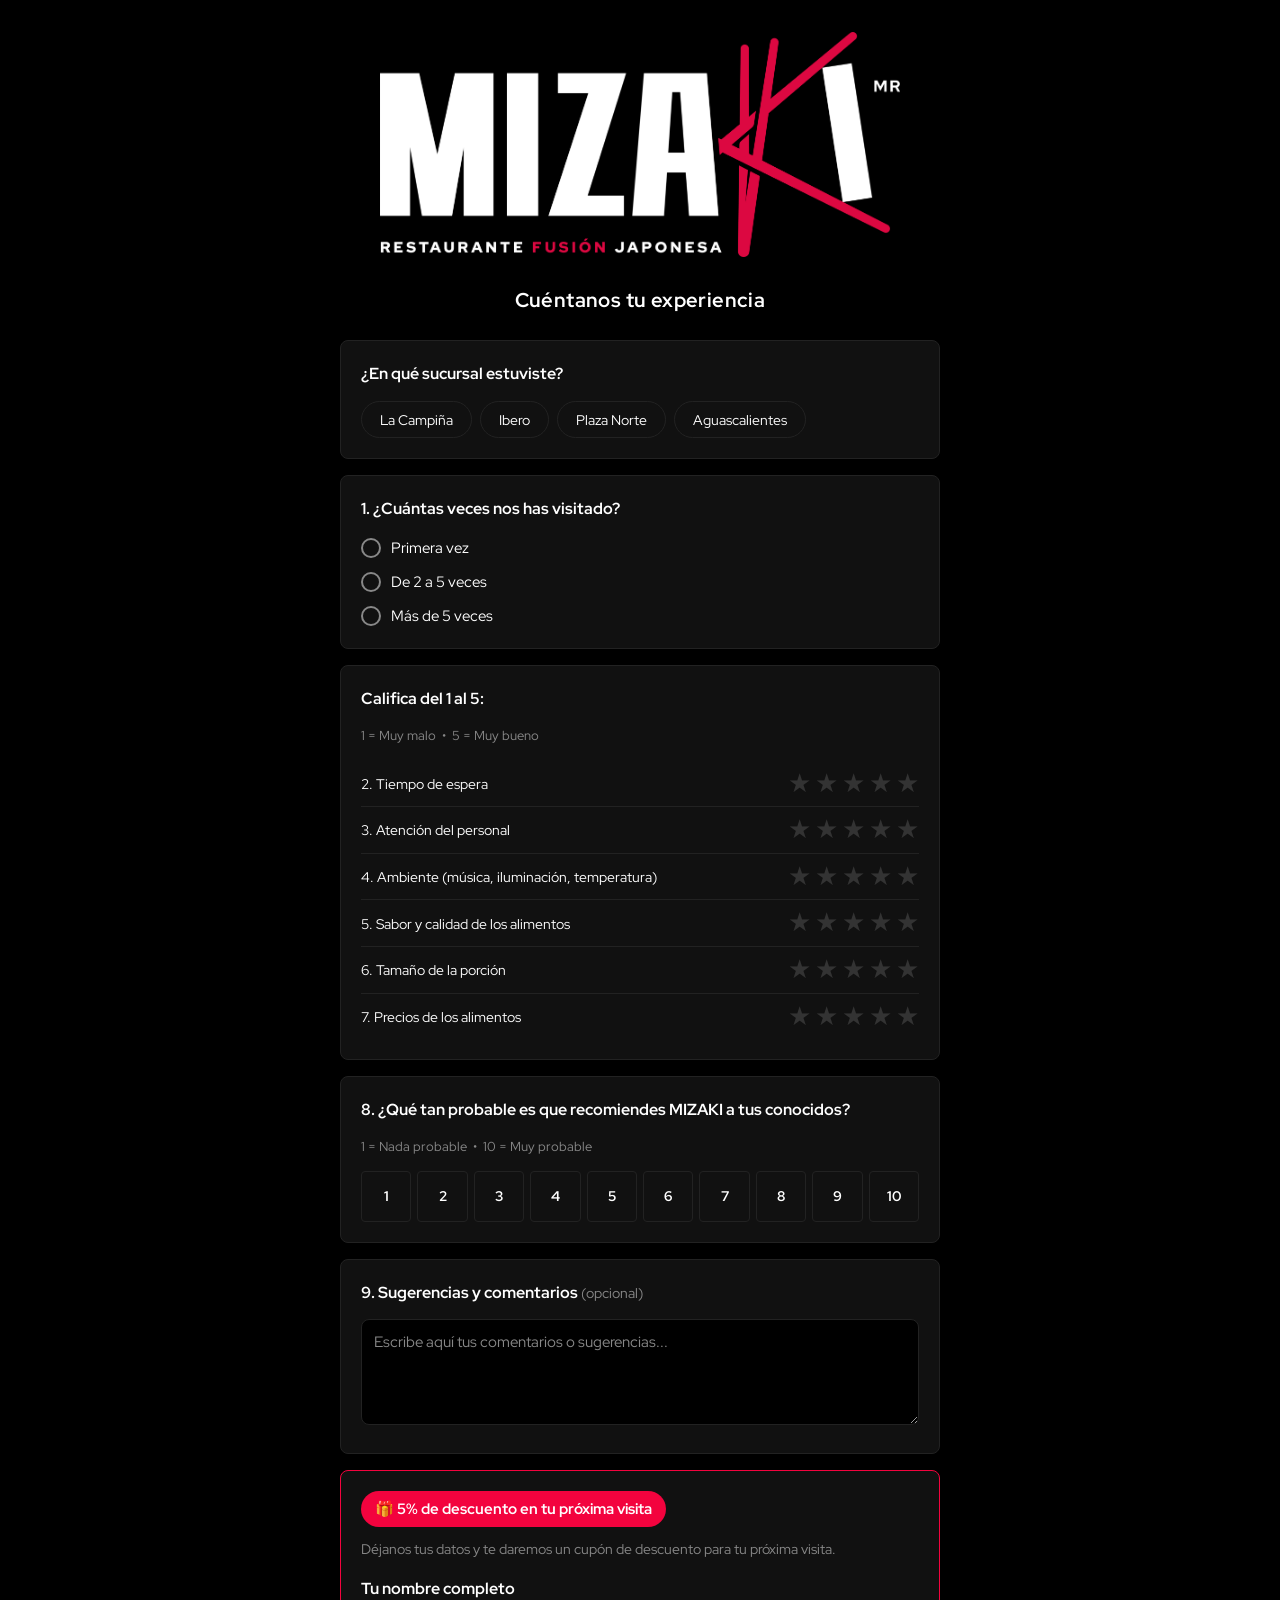
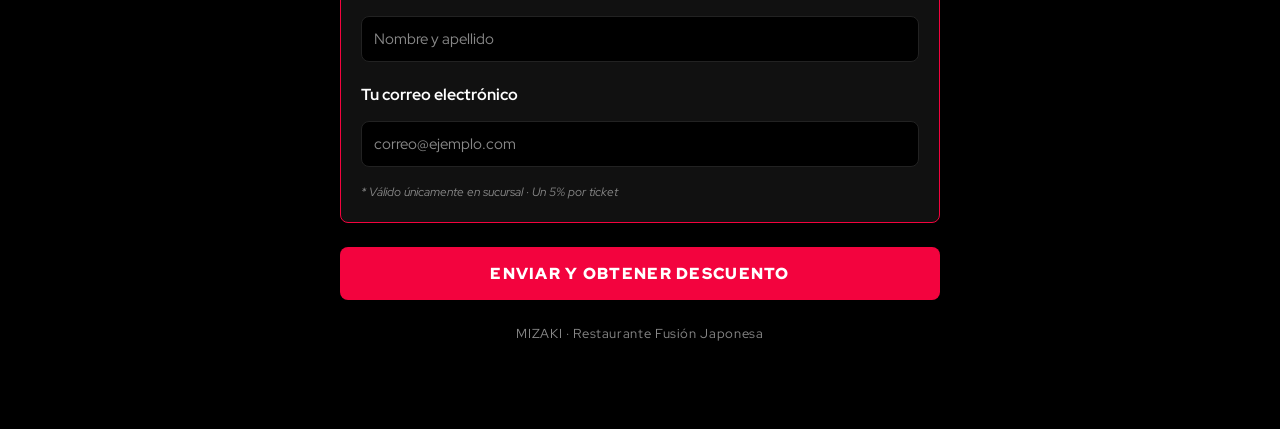
<file: index.html>
<!DOCTYPE html>
<html lang="es">
<head>
  <meta charset="UTF-8">
  <meta name="viewport" content="width=device-width, initial-scale=1.0">
  <meta name="robots" content="noindex">
  <title>Encuesta de Calidad — MIZAKI</title>
  <link rel="preconnect" href="https://fonts.googleapis.com">
  <link href="https://fonts.googleapis.com/css2?family=Red+Hat+Display:wght@400;500;700;900&display=swap" rel="stylesheet">
  <link rel="icon" type="image/png" href="assets/favicon.png">
  <link rel="stylesheet" href="assets/style.css?v=5">
</head>
<body>
  <div class="survey-container">

    <header class="survey-header">
      <div class="logo-wrapper">
        <img src="assets/logo.png" alt="MIZAKI Restaurante Fusión Japonesa" class="logo">
      </div>
      <p class="tagline">Cuéntanos tu experiencia</p>
    </header>

    <main>
      <form id="survey-form" novalidate>

        <!-- Sucursal -->
        <div class="form-group">
          <label class="question-label">¿En qué sucursal estuviste?</label>
          <div class="pill-group" id="sucursal-group">
            <button type="button" class="pill" data-value="La Campiña">La Campiña</button>
            <button type="button" class="pill" data-value="Ibero">Ibero</button>
            <button type="button" class="pill" data-value="Plaza Norte">Plaza Norte</button>
            <button type="button" class="pill" data-value="Aguascalientes">Aguascalientes</button>
          </div>
          <input type="hidden" id="sucursal">
        </div>

        <!-- P1: Visitas -->
        <div class="form-group">
          <label class="question-label">1. ¿Cuántas veces nos has visitado?</label>
          <div class="radio-group">
            <label class="radio-option">
              <input type="radio" name="visitas" value="Primera vez">
              <span class="radio-custom"></span>
              <span class="radio-text">Primera vez</span>
            </label>
            <label class="radio-option">
              <input type="radio" name="visitas" value="De 2 a 5 veces">
              <span class="radio-custom"></span>
              <span class="radio-text">De 2 a 5 veces</span>
            </label>
            <label class="radio-option">
              <input type="radio" name="visitas" value="Más de 5 veces">
              <span class="radio-custom"></span>
              <span class="radio-text">Más de 5 veces</span>
            </label>
          </div>
        </div>

        <!-- P2–P7: Estrellas -->
        <div class="form-group">
          <label class="question-label">Califica del 1 al 5:</label>
          <p class="hint">1 = Muy malo &nbsp;•&nbsp; 5 = Muy bueno</p>

          <div class="rating-row">
            <span class="rating-label">2. Tiempo de espera</span>
            <div class="stars" data-field="espera">
              <span class="star" data-value="1">★</span><span class="star" data-value="2">★</span>
              <span class="star" data-value="3">★</span><span class="star" data-value="4">★</span>
              <span class="star" data-value="5">★</span>
            </div>
          </div>
          <input type="hidden" id="espera">

          <div class="rating-row">
            <span class="rating-label">3. Atención del personal</span>
            <div class="stars" data-field="personal">
              <span class="star" data-value="1">★</span><span class="star" data-value="2">★</span>
              <span class="star" data-value="3">★</span><span class="star" data-value="4">★</span>
              <span class="star" data-value="5">★</span>
            </div>
          </div>
          <input type="hidden" id="personal">

          <div class="rating-row">
            <span class="rating-label">4. Ambiente (música, iluminación, temperatura)</span>
            <div class="stars" data-field="ambiente">
              <span class="star" data-value="1">★</span><span class="star" data-value="2">★</span>
              <span class="star" data-value="3">★</span><span class="star" data-value="4">★</span>
              <span class="star" data-value="5">★</span>
            </div>
          </div>
          <input type="hidden" id="ambiente">

          <div class="rating-row">
            <span class="rating-label">5. Sabor y calidad de los alimentos</span>
            <div class="stars" data-field="sabor">
              <span class="star" data-value="1">★</span><span class="star" data-value="2">★</span>
              <span class="star" data-value="3">★</span><span class="star" data-value="4">★</span>
              <span class="star" data-value="5">★</span>
            </div>
          </div>
          <input type="hidden" id="sabor">

          <div class="rating-row">
            <span class="rating-label">6. Tamaño de la porción</span>
            <div class="stars" data-field="porcion">
              <span class="star" data-value="1">★</span><span class="star" data-value="2">★</span>
              <span class="star" data-value="3">★</span><span class="star" data-value="4">★</span>
              <span class="star" data-value="5">★</span>
            </div>
          </div>
          <input type="hidden" id="porcion">

          <div class="rating-row">
            <span class="rating-label">7. Precios de los alimentos</span>
            <div class="stars" data-field="precios">
              <span class="star" data-value="1">★</span><span class="star" data-value="2">★</span>
              <span class="star" data-value="3">★</span><span class="star" data-value="4">★</span>
              <span class="star" data-value="5">★</span>
            </div>
          </div>
          <input type="hidden" id="precios">
        </div>

        <!-- P8: NPS -->
        <div class="form-group">
          <label class="question-label">8. ¿Qué tan probable es que recomiendes MIZAKI a tus conocidos?</label>
          <p class="hint">1 = Nada probable &nbsp;•&nbsp; 10 = Muy probable</p>
          <div class="nps-grid">
            <button type="button" class="nps-btn" data-value="1">1</button>
            <button type="button" class="nps-btn" data-value="2">2</button>
            <button type="button" class="nps-btn" data-value="3">3</button>
            <button type="button" class="nps-btn" data-value="4">4</button>
            <button type="button" class="nps-btn" data-value="5">5</button>
            <button type="button" class="nps-btn" data-value="6">6</button>
            <button type="button" class="nps-btn" data-value="7">7</button>
            <button type="button" class="nps-btn" data-value="8">8</button>
            <button type="button" class="nps-btn" data-value="9">9</button>
            <button type="button" class="nps-btn" data-value="10">10</button>
          </div>
          <input type="hidden" id="nps">
        </div>

        <!-- P9: Comentarios -->
        <div class="form-group">
          <label class="question-label" for="comentario">
            9. Sugerencias y comentarios <span class="optional">(opcional)</span>
          </label>
          <textarea id="comentario" class="textarea-field" rows="4"
            placeholder="Escribe aquí tus comentarios o sugerencias..."></textarea>
        </div>

        <!-- Descuento 5% -->
        <div class="form-group discount-group">
          <div class="discount-badge">🎁 5% de descuento en tu próxima visita</div>
          <p class="discount-text">Déjanos tus datos y te daremos un cupón de descuento para tu próxima visita.</p>

          <label class="question-label" for="nombre">Tu nombre completo</label>
          <input type="text" id="nombre" class="input-field"
            placeholder="Nombre y apellido" autocomplete="name">

          <label class="question-label" for="correo" style="margin-top:16px">Tu correo electrónico</label>
          <input type="email" id="correo" class="input-field"
            placeholder="correo@ejemplo.com" autocomplete="email">

          <p class="discount-terms">* Válido únicamente en sucursal · Un 5% por ticket</p>
        </div>

        <p id="error-msg" class="error-msg" style="display:none"></p>

        <button type="submit" class="btn-submit">ENVIAR Y OBTENER DESCUENTO</button>
      </form>
    </main>

    <footer class="survey-footer">
      <p>MIZAKI · Restaurante Fusión Japonesa</p>
    </footer>
  </div>

  <script src="assets/survey.js"></script>
</body>
</html>
</file>
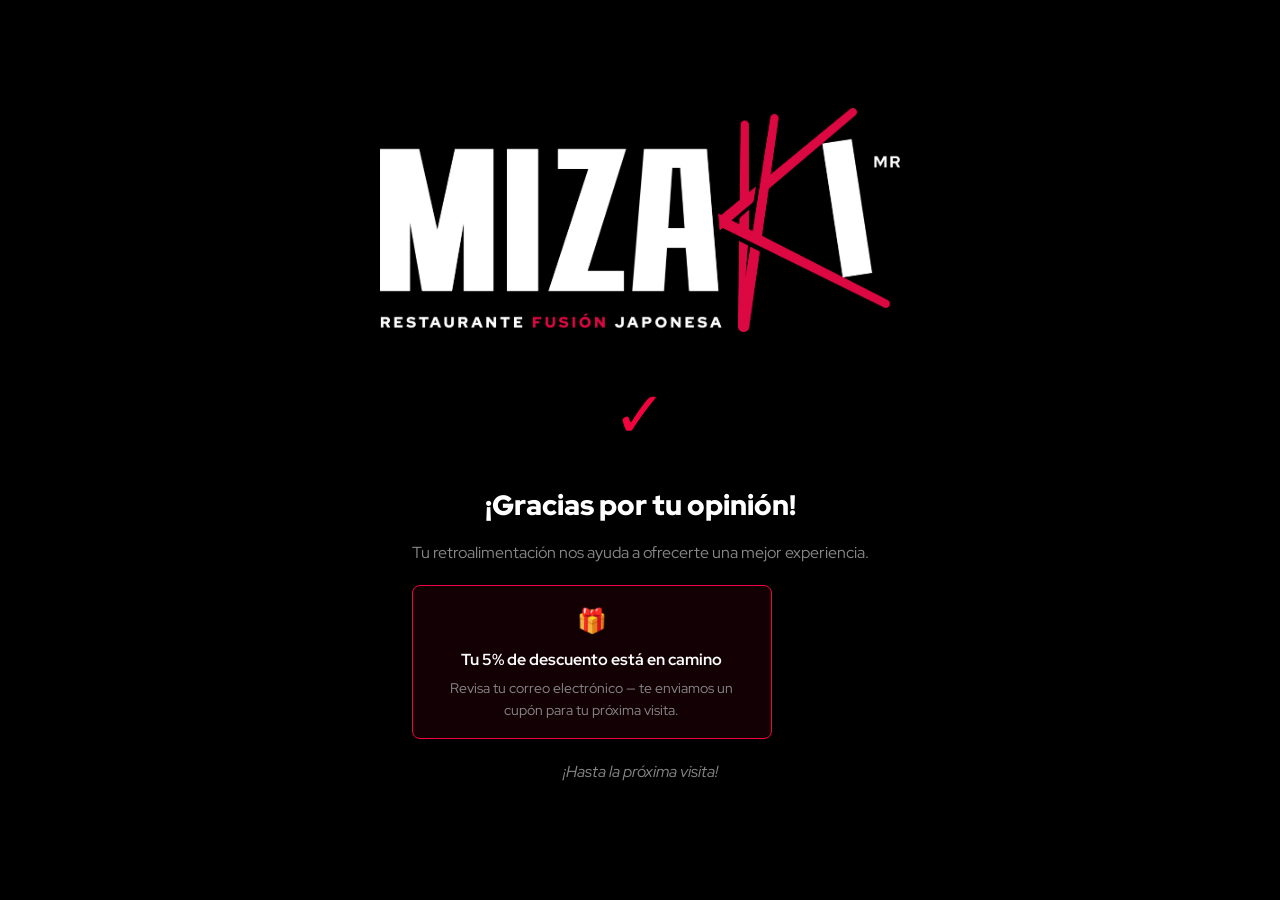
<file: gracias.html>
<!DOCTYPE html>
<html lang="es">
<head>
  <meta charset="UTF-8">
  <meta name="viewport" content="width=device-width, initial-scale=1.0">
  <title>Gracias — MIZAKI</title>
  <link rel="preconnect" href="https://fonts.googleapis.com">
  <link href="https://fonts.googleapis.com/css2?family=Red+Hat+Display:wght@400;500;700;900&display=swap" rel="stylesheet">
  <link rel="icon" type="image/png" href="assets/favicon.png">
  <link rel="stylesheet" href="assets/style.css">
</head>
<body>
  <div class="thanks-container">
    <div class="logo-wrapper">
      <img src="assets/logo.png" alt="MIZAKI" class="logo">
    </div>
    <div class="thanks-content">
      <div class="checkmark">✓</div>
      <h1>¡Gracias por tu opinión!</h1>
      <p>Tu retroalimentación nos ayuda a ofrecerte una mejor experiencia.</p>
      <div class="discount-notice">
        <span class="discount-icon">🎁</span>
        <strong>Tu 5% de descuento está en camino</strong>
        <p>Revisa tu correo electrónico — te enviamos un cupón para tu próxima visita.</p>
      </div>
      <p class="subtext">¡Hasta la próxima visita!</p>
    </div>
  </div>
</body>
</html>
</file>
<file: assets/style.css>
/* === Variables === */
:root {
  --bg:        #000000;
  --surface:   #111111;
  --border:    #222222;
  --accent:    #F3033E;
  --text:      #FFFFFF;
  --muted:     #888888;
  --star-off:  #333333;
  --font:      'Red Hat Display', sans-serif;
  --radius:    8px;
  --max-w:     640px;
  --text-on-accent: #ffffff;
  --surface-hover: #1a1a1a;
}

/* === Reset === */
*, *::before, *::after { box-sizing: border-box; margin: 0; padding: 0; }

/* === Base === */
body {
  background: var(--bg);
  color: var(--text);
  font-family: var(--font);
  font-size: 16px;
  line-height: 1.6;
  min-height: 100vh;
}

/* === Survey layout === */
.survey-container {
  max-width: var(--max-w);
  margin: 0 auto;
  padding: 0 20px 60px;
}

.survey-header {
  text-align: center;
  padding: 32px 0 24px;
}

.logo-wrapper {
  display: inline-block;
  margin-bottom: 20px;
}

.logo { width: 100% !important; max-width: 520px !important; height: auto !important; display: block !important; margin: 0 auto !important; }

.tagline {
  font-size: 1.25rem;
  font-weight: 700;
  letter-spacing: 0.02em;
}

/* === Form group === */
.form-group {
  background: var(--surface);
  border: 1px solid var(--border);
  border-radius: var(--radius);
  padding: 20px;
  margin-bottom: 16px;
}

.question-label {
  display: block;
  font-weight: 700;
  font-size: 1rem;
  margin-bottom: 14px;
}

.optional { font-weight: 400; color: var(--muted); font-size: .875rem; }
.hint { font-size: .8rem; color: var(--muted); margin-bottom: 14px; }

/* === Pills (sucursal) === */
.pill-group { display: flex; flex-wrap: wrap; gap: 8px; }

.pill {
  padding: 8px 18px;
  background: transparent;
  border: 1.5px solid var(--border);
  border-radius: 50px;
  color: var(--text);
  font-family: var(--font);
  font-size: .9rem;
  cursor: pointer;
  transition: all .15s ease;
}
.pill:hover { border-color: var(--accent); color: var(--accent); }
.pill.active { background: var(--accent); border-color: var(--accent); color: var(--text-on-accent); font-weight: 700; }
.pill:focus-visible { outline: 2px solid var(--accent); outline-offset: 2px; }

/* === Radios === */
.radio-group { display: flex; flex-direction: column; gap: 10px; }

.radio-option { display: flex; align-items: center; gap: 10px; cursor: pointer; }
.radio-option input[type="radio"] { display: none; }

.radio-custom {
  width: 20px; height: 20px;
  border-radius: 50%;
  border: 2px solid var(--muted);
  flex-shrink: 0;
  transition: all .15s ease;
  position: relative;
}

.radio-option input[type="radio"]:checked + .radio-custom {
  border-color: var(--accent);
  background: var(--accent);
}

.radio-option input[type="radio"]:checked + .radio-custom::after {
  content: '';
  position: absolute;
  width: 8px; height: 8px;
  background: var(--text-on-accent);
  border-radius: 50%;
  top: 50%; left: 50%;
  transform: translate(-50%, -50%);
}

.radio-text { font-size: .95rem; }

/* === Star ratings === */
.rating-row {
  display: flex;
  align-items: center;
  justify-content: space-between;
  padding: 10px 0;
  border-bottom: 1px solid var(--border);
}
.rating-row:last-of-type { border-bottom: none; }

.rating-label { font-size: .9rem; flex: 1; }

.stars { display: flex; gap: 4px; }

.star {
  font-size: 1.6rem;
  cursor: pointer;
  color: var(--star-off);
  transition: color .1s ease;
  user-select: none;
  line-height: 1;
}
.star.active { color: var(--accent); }

/* === NPS grid === */
.nps-grid {
  display: grid;
  grid-template-columns: repeat(10, 1fr);
  gap: 6px;
  margin-top: 10px;
}

.nps-btn {
  aspect-ratio: 1;
  background: transparent;
  border: 1.5px solid var(--border);
  border-radius: 4px;
  color: var(--text);
  font-family: var(--font);
  font-size: .85rem;
  font-weight: 700;
  cursor: pointer;
  transition: all .15s ease;
}
.nps-btn:hover { border-color: var(--accent); color: var(--accent); }
.nps-btn.active { background: var(--accent); border-color: var(--accent); color: var(--text-on-accent); }
.nps-btn:focus-visible { outline: 2px solid var(--accent); outline-offset: 2px; }

/* === Textarea === */
.textarea-field {
  width: 100%;
  background: var(--bg);
  border: 1.5px solid var(--border);
  border-radius: var(--radius);
  color: var(--text);
  font-family: var(--font);
  font-size: .95rem;
  padding: 12px;
  resize: vertical;
  transition: border-color .15s ease;
}
.textarea-field:focus { outline: none; border-color: var(--accent); }
.textarea-field:focus-visible { outline: 2px solid var(--accent); outline-offset: 0; }
.textarea-field::placeholder { color: var(--muted); }

/* === Text/Email Input === */
.input-field {
  width: 100%;
  background: var(--bg);
  border: 1.5px solid var(--border);
  border-radius: var(--radius);
  color: var(--text);
  font-family: var(--font);
  font-size: .95rem;
  padding: 12px;
  transition: border-color .15s ease;
  margin-bottom: 4px;
}
.input-field:focus { outline: none; border-color: var(--accent); }
.input-field:focus-visible { outline: 2px solid var(--accent); outline-offset: 0; }
.input-field::placeholder { color: var(--muted); }

/* === Discount block === */
.discount-group { border: 1.5px solid var(--accent) !important; }
.discount-badge {
  display: inline-block;
  background: var(--accent);
  color: #fff;
  font-weight: 700;
  font-size: .95rem;
  padding: 6px 14px;
  border-radius: 20px;
  margin-bottom: 10px;
}
.discount-text {
  color: var(--muted);
  font-size: .9rem;
  margin-bottom: 16px;
}
.discount-terms {
  font-size: .75rem;
  color: var(--muted);
  margin-top: 12px;
  margin-bottom: 0;
  font-style: italic;
}

/* === Error === */
.error-msg {
  background: rgba(243,3,62,.1);
  border: 1px solid var(--accent);
  border-radius: var(--radius);
  color: var(--accent);
  padding: 12px 16px;
  margin-bottom: 16px;
  font-size: .9rem;
}

/* === Submit === */
.btn-submit {
  width: 100%;
  padding: 16px;
  background: var(--accent);
  border: none;
  border-radius: var(--radius);
  color: #fff;
  font-family: var(--font);
  font-size: 1rem;
  font-weight: 900;
  letter-spacing: .08em;
  cursor: pointer;
  transition: opacity .15s ease;
  margin-top: 8px;
}
.btn-submit:hover { opacity: .9; }
.btn-submit:focus-visible { outline: 2px solid var(--accent); outline-offset: 2px; }
.btn-submit:disabled { opacity: .5; cursor: not-allowed; }

/* === Footer === */
.survey-footer {
  text-align: center;
  padding: 24px 0;
  color: var(--muted);
  font-size: .8rem;
  letter-spacing: .05em;
}

/* === Thank you page === */
.thanks-container {
  min-height: 100vh;
  display: flex;
  flex-direction: column;
  align-items: center;
  justify-content: center;
  text-align: center;
  padding: 40px 20px;
}
.thanks-container .logo-wrapper { margin-bottom: 32px; }
.checkmark { font-size: 4rem; color: var(--accent); margin-bottom: 16px; }
.thanks-content h1 { font-size: 1.75rem; font-weight: 900; margin-bottom: 12px; }
.thanks-content p { color: var(--muted); margin-bottom: 8px; }
.subtext { font-style: italic; }
.discount-notice {
  background: rgba(243,3,62,.08);
  border: 1.5px solid var(--accent);
  border-radius: var(--radius);
  padding: 16px 20px;
  margin: 20px 0;
  max-width: 360px;
}
.discount-icon { font-size: 1.5rem; display: block; margin-bottom: 6px; }
.discount-notice strong { display: block; font-size: 1rem; margin-bottom: 6px; color: var(--text); }
.discount-notice p { font-size: .85rem; color: var(--muted); margin: 0; }

/* === Admin === */
.admin-body { background: #0a0a0a; }

.admin-container {
  max-width: 1200px;
  margin: 0 auto;
  padding: 0 20px 60px;
}

.admin-header {
  display: flex;
  align-items: center;
  gap: 16px;
  padding: 20px 0;
  border-bottom: 1px solid var(--border);
  margin-bottom: 24px;
}

.logo-wrapper--small { padding: 0; }
.logo--small { height: 36px; }

.admin-title { flex: 1; font-size: 1.25rem; font-weight: 700; }

.btn-logout {
  background: transparent;
  border: 1px solid var(--border);
  border-radius: var(--radius);
  color: var(--muted);
  font-family: var(--font);
  font-size: .8rem;
  padding: 6px 14px;
  cursor: pointer;
}
.btn-logout:hover { border-color: var(--accent); color: var(--accent); }
.btn-logout:focus-visible { outline: 2px solid var(--accent); outline-offset: 2px; }

/* Stats bar */
.stats-bar {
  display: grid;
  grid-template-columns: repeat(3, 1fr);
  gap: 12px;
  margin-bottom: 20px;
}

.stat-card {
  background: var(--surface);
  border: 1px solid var(--border);
  border-radius: var(--radius);
  padding: 16px;
  text-align: center;
}

.stat-value { display: block; font-size: 2rem; font-weight: 900; color: var(--accent); }
.stat-label { font-size: .8rem; color: var(--muted); }

/* Filter */
.filter-bar { display: flex; align-items: center; gap: 10px; margin-bottom: 16px; font-size: .9rem; }

.branch-select {
  background: var(--surface);
  border: 1px solid var(--border);
  border-radius: var(--radius);
  color: var(--text);
  font-family: var(--font);
  font-size: .9rem;
  padding: 6px 12px;
}

/* View toggle */
.view-toggle { display: flex; gap: 8px; margin-bottom: 20px; }

.toggle-btn {
  padding: 8px 20px;
  background: transparent;
  border: 1px solid var(--border);
  border-radius: var(--radius);
  color: var(--muted);
  font-family: var(--font);
  font-size: .9rem;
  cursor: pointer;
}
.toggle-btn.active { background: var(--accent); border-color: var(--accent); color: var(--text-on-accent); font-weight: 700; }
.toggle-btn:focus-visible { outline: 2px solid var(--accent); outline-offset: 2px; }

/* Charts */
.charts-grid { display: grid; grid-template-columns: 1fr 1fr; gap: 16px; margin-bottom: 16px; }

.chart-card {
  background: var(--surface);
  border: 1px solid var(--border);
  border-radius: var(--radius);
  padding: 20px;
}

.chart-card h3, .comments-card h3 {
  font-size: .9rem;
  font-weight: 700;
  margin-bottom: 16px;
  color: var(--muted);
  text-transform: uppercase;
  letter-spacing: .05em;
}

/* Comments */
.comments-card {
  background: var(--surface);
  border: 1px solid var(--border);
  border-radius: var(--radius);
  padding: 20px;
  margin-bottom: 16px;
}

.comments-list { list-style: none; display: flex; flex-direction: column; gap: 12px; }

.comment-item {
  padding: 12px;
  background: var(--bg);
  border-radius: var(--radius);
  border-left: 3px solid var(--accent);
}

.comment-branch {
  display: inline-block;
  font-size: .75rem;
  background: var(--accent);
  color: #fff;
  padding: 2px 8px;
  border-radius: 50px;
  margin-bottom: 6px;
  font-weight: 700;
}

.comment-text { display: block; font-size: .9rem; margin-bottom: 4px; }
.comment-date { font-size: .75rem; color: var(--muted); }
.no-comments { color: var(--muted); font-size: .9rem; text-align: center; padding: 20px; }

/* Table */
.table-wrapper {
  background: var(--surface);
  border: 1px solid var(--border);
  border-radius: var(--radius);
  overflow-x: auto;
}

table { width: 100%; border-collapse: collapse; font-size: .85rem; }

th {
  background: var(--bg);
  color: var(--muted);
  text-align: left;
  padding: 12px 10px;
  font-size: .75rem;
  text-transform: uppercase;
  letter-spacing: .05em;
  border-bottom: 1px solid var(--border);
  white-space: nowrap;
}

td { padding: 10px; border-bottom: 1px solid var(--border); white-space: nowrap; }

.response-row { cursor: pointer; }
.response-row:hover td { background: var(--surface-hover); }

.detail-content {
  background: #0d0d0d;
  color: var(--muted);
  font-size: .85rem;
  white-space: normal;
  padding: 12px 16px !important;
}

/* States */
.loading-state, .error-state { text-align: center; padding: 60px 20px; color: var(--muted); }
.error-state { color: var(--accent); }

/* === Responsive === */
@media (max-width: 600px) {
  .nps-grid { grid-template-columns: repeat(5, 1fr); }
  .rating-row { flex-direction: column; align-items: flex-start; gap: 8px; }
  .charts-grid { grid-template-columns: 1fr; }
  .stats-bar { grid-template-columns: 1fr; }
  .admin-header { flex-wrap: wrap; }
}
</file>
